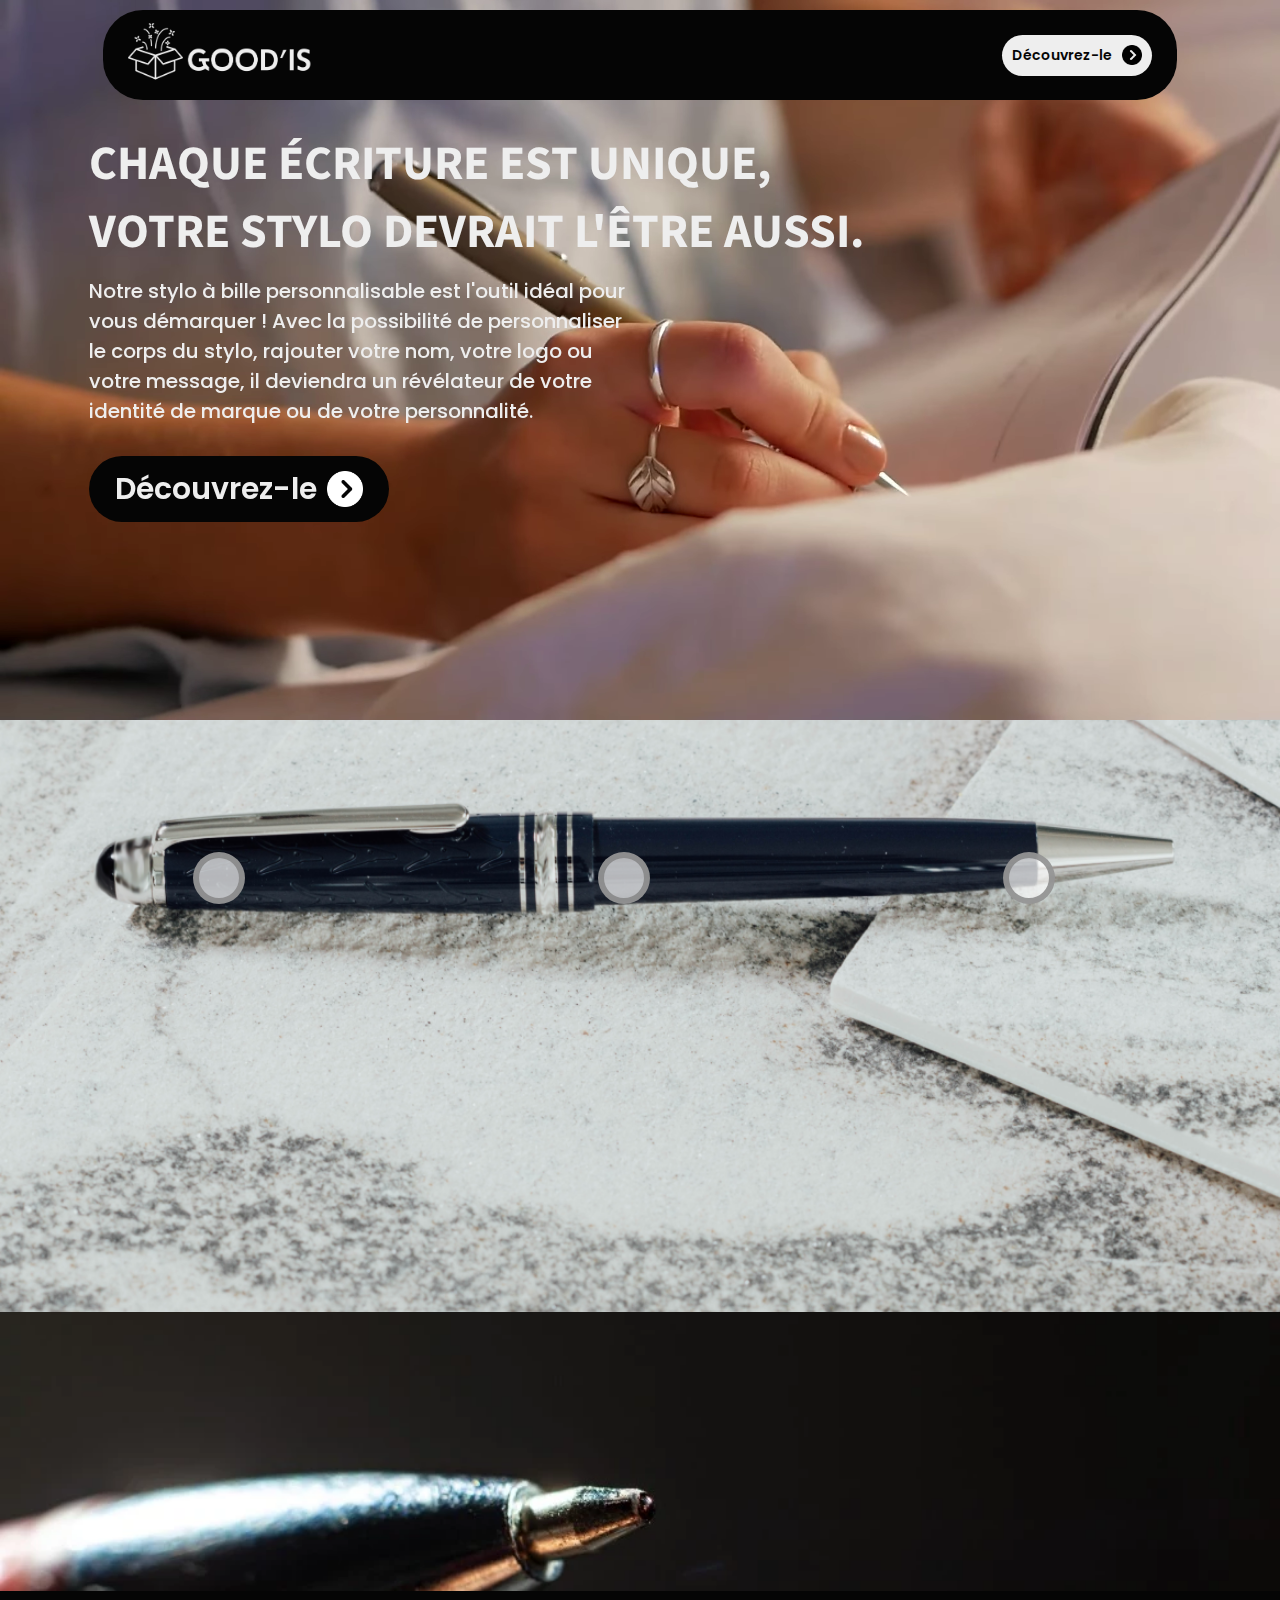
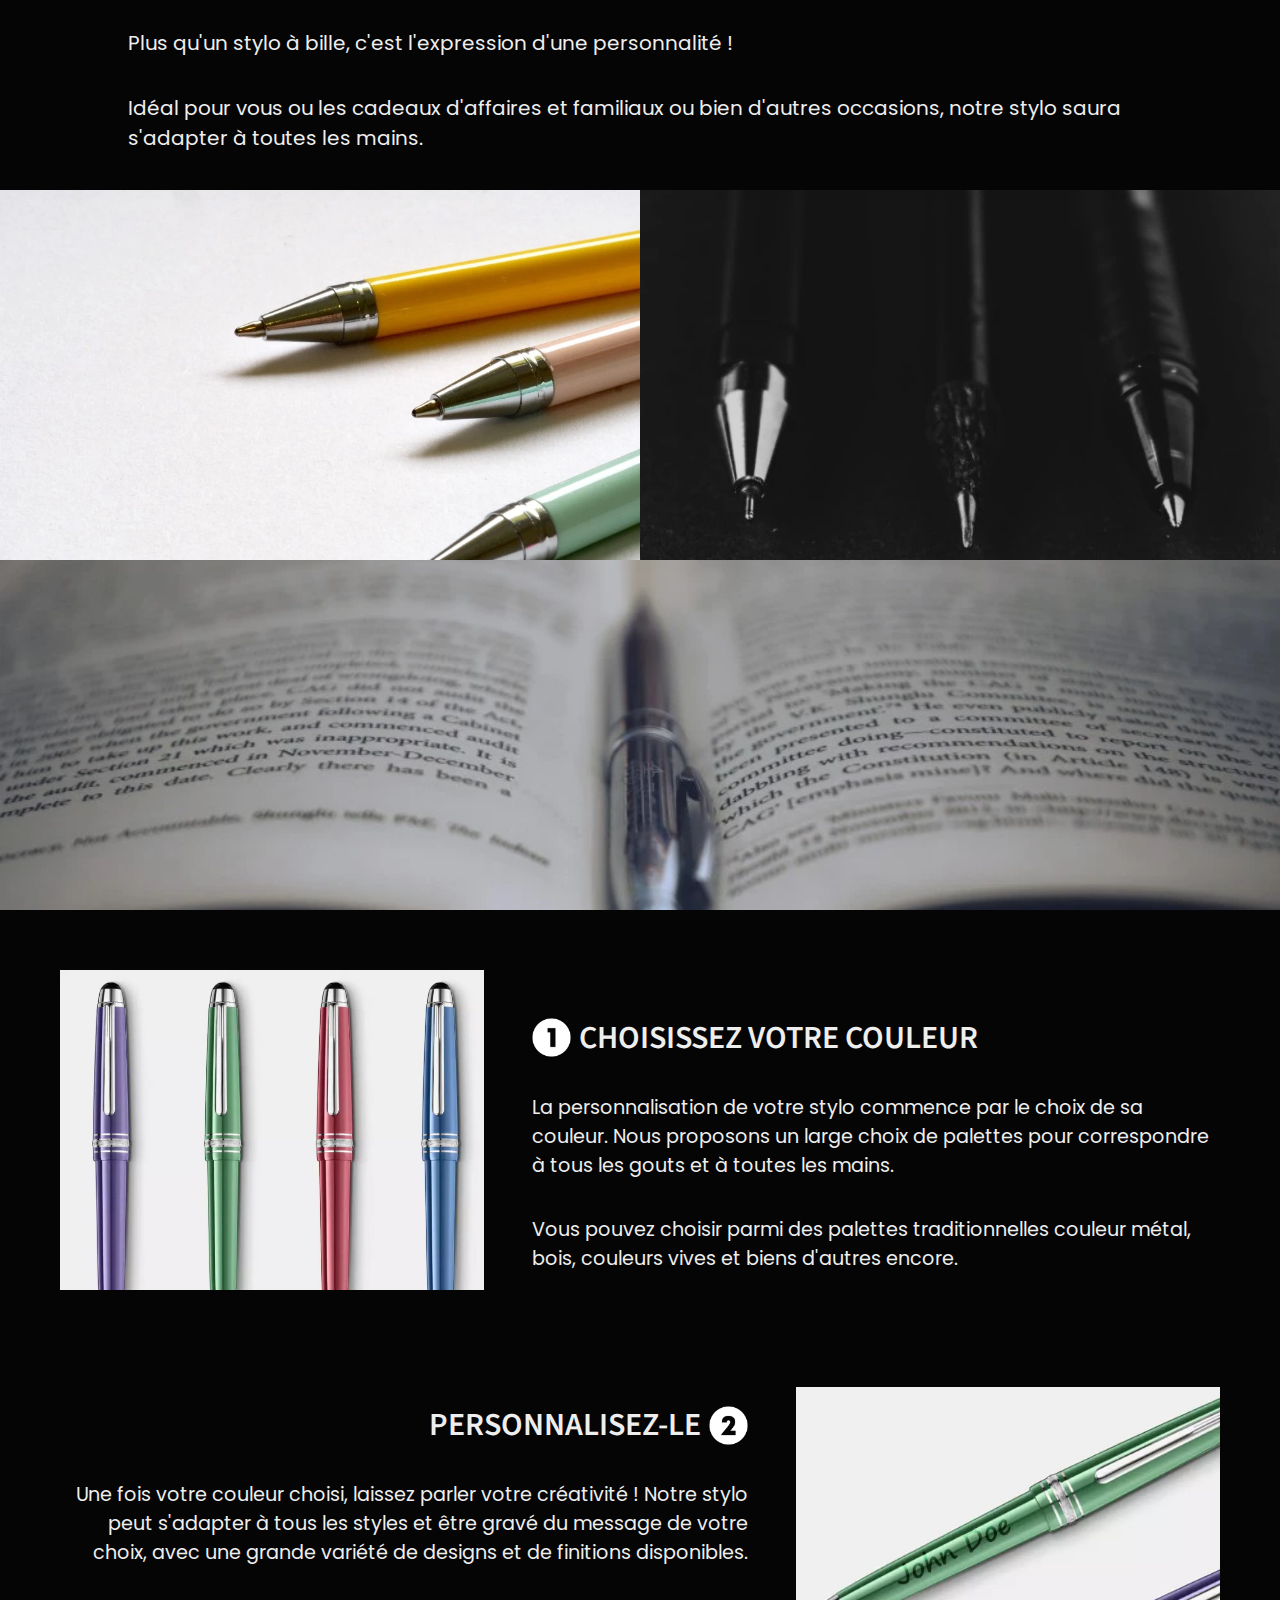
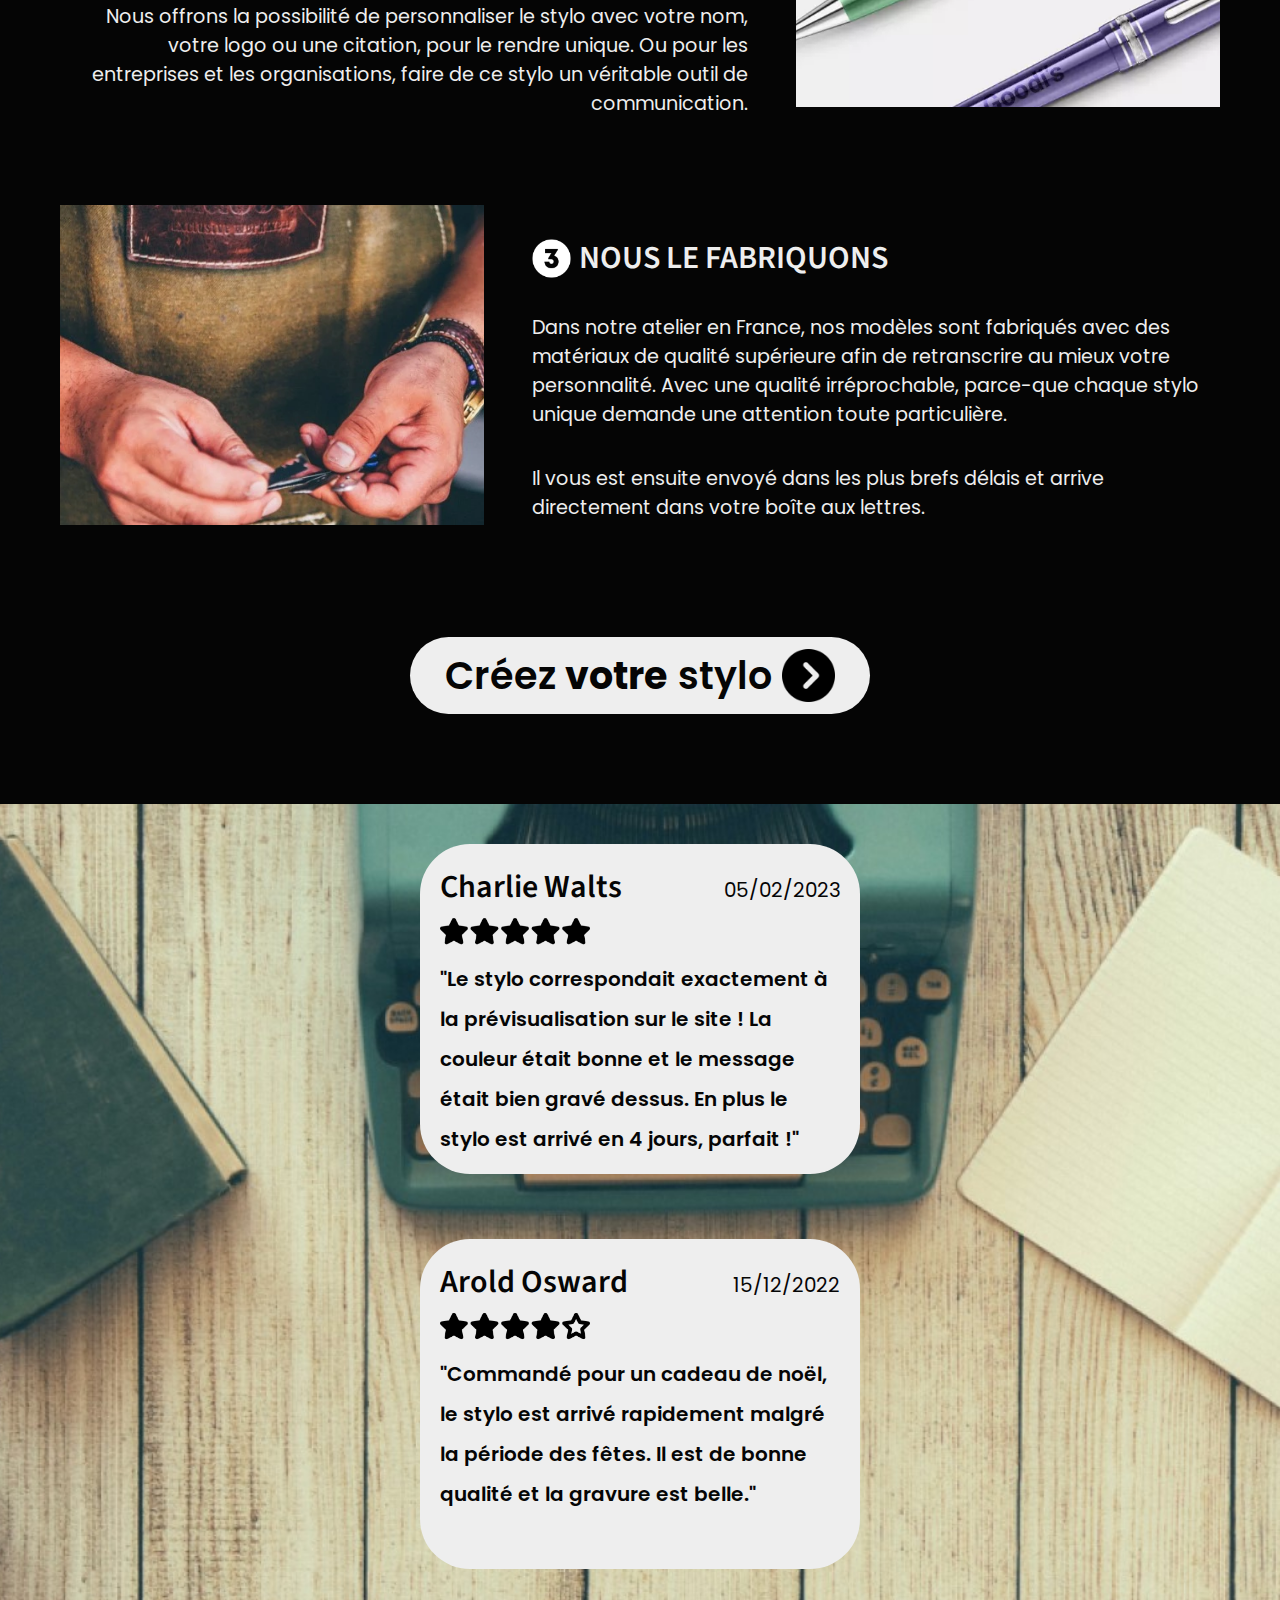
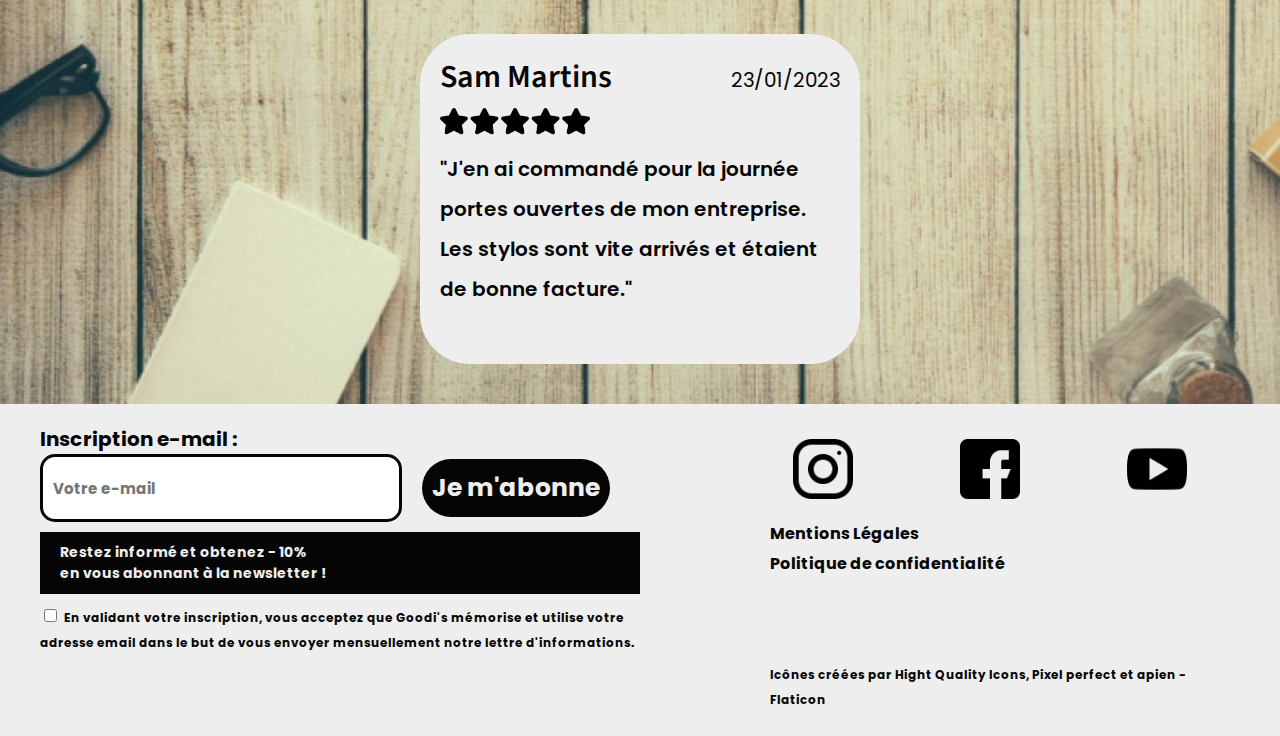
<file: index.html>
<!DOCTYPE html>
<html lang="fr">

<head>
    <meta charset="UTF-8">
    <meta http-equiv="X-UA-Compatible" content="IE=edge">
    <meta name="viewport" content="width=device-width, initial-scale=1.0">
    <meta name="description"
        content="Notre stylo à bille personnalisable est l'outil idéal pour vous démarquer ! Avec la possibilité de le personnaliser de A à Z, il deviendra un révélateur de votre identité de marque ou de votre personnalité. ">
    <link rel="stylesheet" href="style.css">
    <link rel="icon" href="./assets/Logo-1.png">
    <title>Good'is - Votre Stylo !</title>
</head>

<body>
    <header>
        <div class="video">
            <video autoplay muted loop id="header-video">
                <source src="./assets/00_HEADER.webm" type="video/webm">
                <source src="./assets/00_HEADER.mp4" type="video/mp4">
            </video>
        </div>
        <div class="title">
            <h1>Chaque écriture est unique,<br>votre stylo devrait l'être aussi.</h1>
            <p>
                Notre stylo à bille personnalisable est l'outil idéal pour vous démarquer ! Avec la possibilité de
                personnaliser le
                corps du stylo, rajouter votre nom, votre logo ou votre message, il deviendra un révélateur de votre
                identité de marque
                ou de votre personnalité.
            </p>

            <div class="header-btn">
                <a href="./404/404.html" class="btn black">Découvrez-le<img src="./assets/fleche-R-black.png"
                        srcset="./assets/WEBP/fleche-R-black.webp" alt="flèche-droite"></a>
            </div>
        </div>
        <nav class="mobile">
            <img srcset="./assets/WEBP/Goodis-1.webp , ./assets/Goodis-1.png" src="./assets/Goodis-1.png"
                alt="Logo de Goodies">
            <div class="nav-btn">
                <a href="./404/404.html" class="btn">Découvrez-le<img src="./assets/fleche-R-black.png"
                        srcset="./assets/WEBP/fleche-R-black.webp" alt=" flèche-droite"></a>
            </div>
        </nav>
    </header>


    <section id="description">
        <div class="maquette-circle">
            <div id="check-1" class="check">
                <input type="checkbox" id="circle1">
                <label for="circle1" class="circle" id="label-circle1"></label>
                <div id="card-1" class="card">
                    <img src="./assets/Stylo-maquette2-gp1.png" srcset="./assets/WEBP/Stylo-maquette2-gp1.webp"
                        alt="Bouchon du stylo">
                    <h2>Pratique</h2>
                    <p>Notre stylo à bille est équipé d'un clip qui vous permet de le fixer à votre poche, pour une
                        utilisation facile et
                        rapide à tout moment.</p>
                </div>
            </div>
            <div id="check-2" class="check">
                <label for="circle2" class="circle" id="label-circle2"></label>
                <input type="checkbox" id="circle2">
                <div id="card-2" class="card">
                    <img src="./assets/Stylo-maquette2-gp2.png" srcset="./assets/WEBP/Stylo-maquette2-gp2.webp"
                        alt="Corps du stylo">
                    <h2>Fonctionnel</h2>
                    <p>Grâce à son designs ergonomiques, il est confortable à tenir en main, même pour de longues
                        périodes
                        d'utilisation.</p>
                </div>
            </div>
            <div id="check-3" class="check">
                <label for="circle3" class="circle" id="label-circle3"></label>
                <input type="checkbox" id="circle3">
                <div id="card-3" class="card">
                    <img src="./assets/Stylo-maquette2-gp3.png" srcset="./assets/WEBP/Stylo-maquette2-gp3.webp"
                        alt="Mine du stylo">
                    <h2>Durable</h2>
                    <p>Avec sa pointe fine et résistante, vous pourrez rédiger avec une grande précision. Vous ne
                        craindrez
                        pas les tâches ou
                        bavures</p>
                </div>
            </div>

        </div>
    </section>


    <div id="spliter">
        <div class="spliter-img"><img src="./assets/Spliter-1.jpg" srcset="./assets/WEBP/Spliter-1.webp"
                alt="spliter un"></div>
        <div class="spliter-text">
            <p>Plus qu'un stylo à bille, c'est l'expression d'une personnalité !</p>
            <br>
            <p> Idéal pour vous ou les cadeaux
                d'affaires et familiaux
                ou bien d'autres occasions, notre stylo saura s'adapter à toutes les mains.</p>
        </div>
        <div class="spliter-img"><img src="./assets/Spliter-4.jpg" srcset="./assets/WEBP/Spliter-4.webp"
                alt="spliter deux">
        </div>
        <div class="spliter-img"><img src="./assets/Spliter-2.jpg" srcset="./assets/WEBP/Spliter-2.webp"
                alt="spliter trois"></div>
        <div class="spliter-img"><img src="./assets/Spliter-3.jpg" srcset="./assets/WEBP/Spliter-3.webp"
                alt="spliter trois"></div>
    </div>

    <section id="steps">
        <div class="steps" id="step-1">
            <div class="step-text">
                <h3><img src="./assets/numero-un.png" srcset="./assets/WEBP/numero-un.webp" alt="Etape une"> Choisissez
                    votre couleur</h3>
                <p>La personnalisation de votre stylo commence par le choix de sa couleur. Nous proposons un large choix
                    de palettes pour
                    correspondre à tous les gouts et à toutes les mains.</p>
                <br>
                <p> Vous pouvez choisir parmi des palettes traditionnelles couleur métal, bois, couleurs vives et biens
                    d'autres encore.</p>
            </div>
            <div class="step-img">
                <img src="./assets/step-1.png" srcset="./assets/WEBP/step-1.webp" alt="Stylo de différentes couleurs">
            </div>
        </div>
        <div class="steps" id="step-2">
            <div class="step-text">
                <h3> Personnalisez-le <img src="./assets/numero-2.png" srcset="./assets/WEBP/numero-2.webp"
                        alt="Etape deux"></h3>
                <p>Une fois votre couleur choisi, laissez parler votre créativité ! Notre stylo peut s'adapter à tous
                    les styles et être
                    gravé du message de votre choix, avec une grande variété de designs et de finitions disponibles.</p>
                <br>
                <p>Nous offrons la possibilité de personnaliser le stylo avec votre nom, votre logo ou une citation,
                    pour le rendre
                    unique. Ou pour les entreprises et les organisations, faire de ce stylo un véritable outil de
                    communication.
                </p>
            </div>
            <div class="step-img">
                <img src="./assets/step-2.png" srcset="./assets/WEBP/step-2.webp" alt="Stylo avec gravures">
            </div>
        </div>
        <div class="steps" id="step-3">
            <div class="step-text">
                <h3><img src="./assets/numero-3.png" srcset="./assets/WEBP/numero-3.webp" alt="Etape trois">Nous le
                    fabriquons</h3>
                <p>Dans notre atelier en France, nos modèles sont fabriqués avec des matériaux de qualité supérieure
                    afin de retranscrire
                    au mieux votre personnalité.
                    Avec une qualité irréprochable, parce-que chaque stylo unique demande une attention toute
                    particulière.
                </p>
                <br>
                <p>Il vous est ensuite envoyé dans les plus brefs délais et arrive directement dans votre boîte aux
                    lettres.
                </p>
            </div>
            <div class="step-img">
                <img src="./assets/step-3.jpg" srcset="./assets/WEBP/step-3.webp" alt="Photo de l'atelier">
            </div>
        </div>
        <div class="steps-btn">
            <a href="./404/404.html" class="btn">Créez<span>votre</span> stylo <img src="./assets/fleche-R-black.png"
                    srcset="./assets/WEBP/fleche-R-black.webp" alt="flèche-droite"></a>
        </div>
    </section>

    <section id="reviews">
        <div class="review-1">
            <div class="profil">
                <h4>Charlie Walts</h4>
                <p>05/02/2023</p>
            </div>
            <img src="./assets/rating5.png" srcset="./assets/WEBP/rating5.webp" alt="5 étoiles">
            <p>"Le stylo correspondait exactement à la prévisualisation sur le site ! La
                couleur était bonne et le message était bien
                gravé dessus. En plus le stylo est arrivé en 4 jours, parfait !"</p>
        </div>
        <div class="review-2">
            <div class="profil">
                <h4>Arold Osward</h4>
                <p>15/12/2022</p>
            </div>
            <img src="./assets/rating4.png" srcset="./assets/WEBP/rating4.webp" alt="4 étoiles">
            <p>"Commandé pour un cadeau de noël, le stylo est arrivé rapidement malgré la période des fêtes. Il est de
                bonne qualité
                et la gravure est belle."</p>
        </div>
        <div class="review-3">
            <div class="profil">
                <h4>Sam Martins</h4>
                <p>23/01/2023</p>
            </div>
            <img src="./assets/rating5.png" srcset="./assets/WEBP/rating5.webp" alt="5 étoiles">
            <p>"J'en ai commandé pour la journée portes ouvertes de mon entreprise. Les stylos sont vite arrivés et
                étaient de bonne
                facture."</p>
        </div>
    </section>

    <footer id="footer">
        <form action="./404/404.html">
            <label for="newsletter">Inscription e-mail :</label>
            <div>
                <input type="email" name="newsletter" id="newsletter" placeholder="Votre e-mail">
                <label for="submit" class="none">Je m'abonne</label>
                <input type="submit" name="submit" id="submit" class="btn" value="Je m'abonne">
            </div>
            <p class="reduction">Restez informé et obtenez - 10% <br>en
                vous abonnant à la newsletter !</p>
            <input type="checkbox" id="RGPD" required>
            <label for="RGPD" class="RGPD">En validant votre inscription, vous acceptez que Goodi's mémorise et utilise
                votre adresse
                email dans le but de vous
                envoyer mensuellement notre lettre d'informations.</label>
        </form>
        <div class="links">
            <div id="icones-reseaux">
                <a href="./404/404.html"><img src="./assets/instagram.png" srcset="./assets/WEBP/instagram.webp"
                        alt="Instagram"></a>
                <a href="./404/404.html"><img src="./assets/facebook.png" srcset="./assets/WEBP/facebook.webp"
                        alt="Facebook"></a>
                <a href="./404/404.html"><img src="./assets/youtube.png" srcset="./assets/WEBP/youtube.webp"
                        alt="Youtube"></a>
            </div>
            <p><a href="./mentions-légales/mentions-légales.html">Mentions Légales</a></p>
            <p><a href="./mentions-légales/confidentialité.html">Politique de confidentialité</a></p>
            <p><a href="https://www.flaticon.com/fr/icones-gratuites/" title="Flaticon.com" class="flaticon">Icônes
                    créées
                    par
                    Hight
                    Quality Icons, Pixel perfect et apien - Flaticon</a></p>
        </div>
    </footer>

    <div class="spare-space">

    </div>

</body>

</html>
</file>
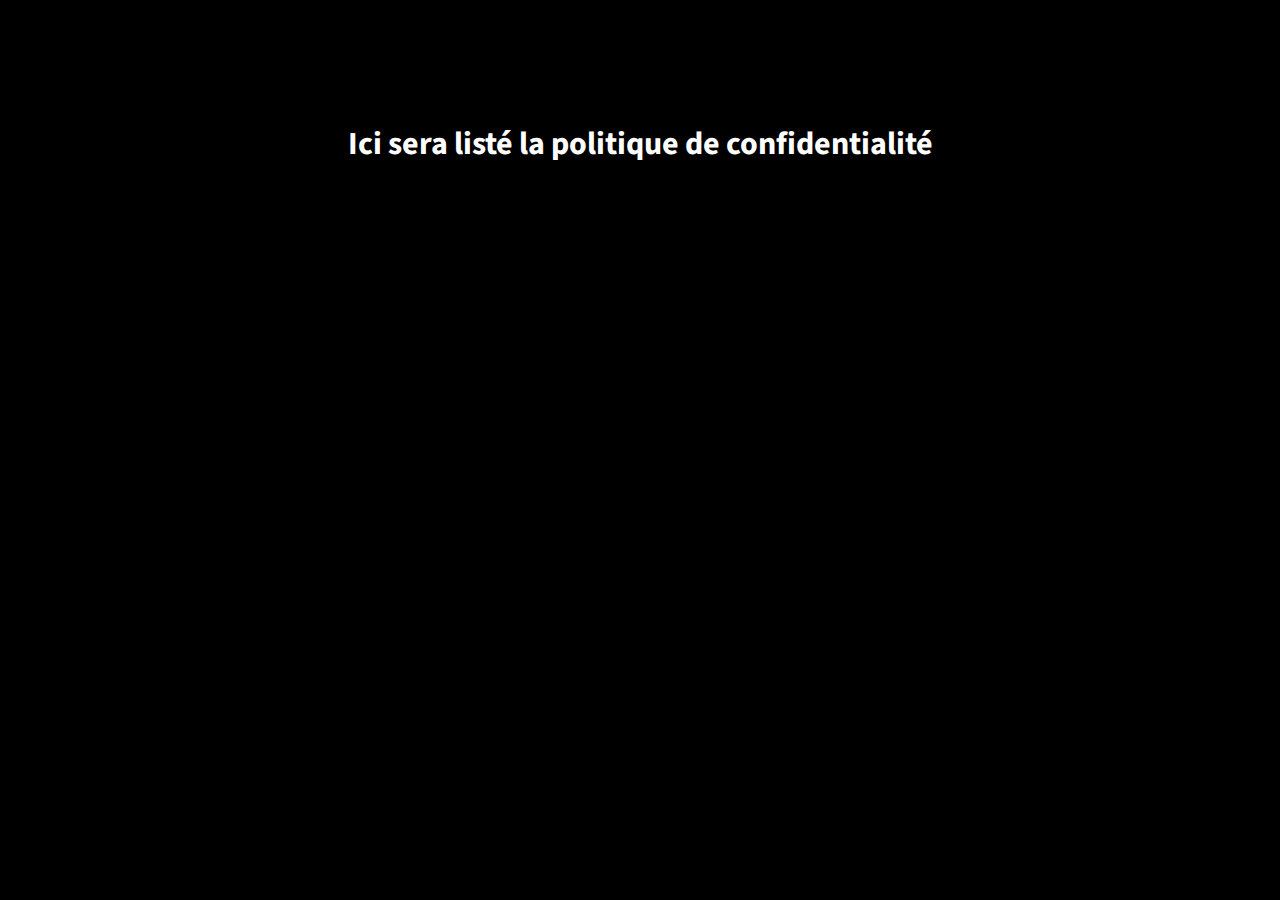
<file: mentions-légales/confidentialité.html>
<!DOCTYPE html>
<html lang="fr">

<head>
    <meta charset="UTF-8">
    <meta http-equiv="X-UA-Compatible" content="IE=edge">
    <meta name="viewport" content="width=device-width, initial-scale=1.0">
    <link rel="stylesheet" href="mentions.css">
    <title>Goodi's - Conditions Générales</title>
</head>

<body>
    <h1>Ici sera listé la politique de confidentialité</h1>
</body>

</html>
</file>
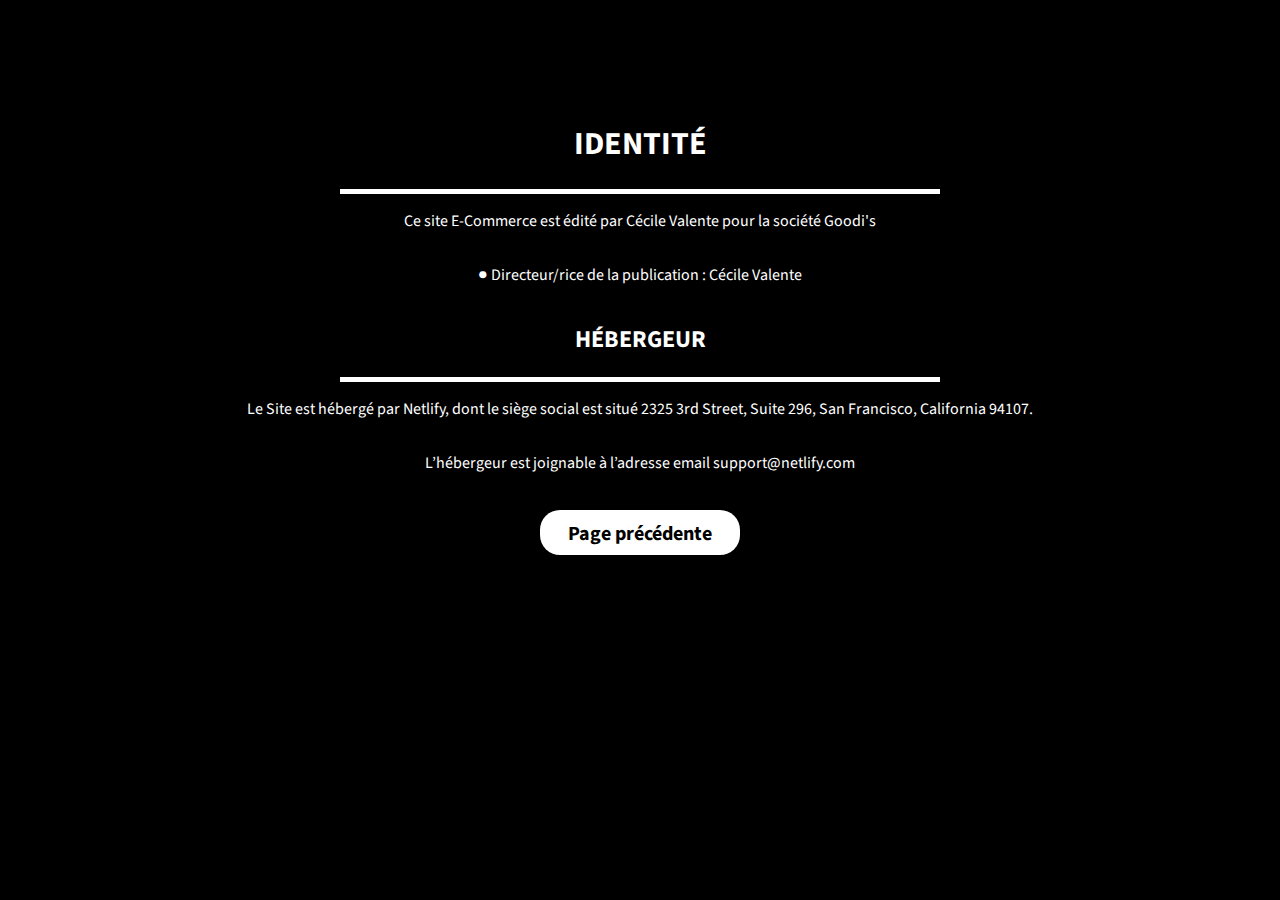
<file: mentions-légales/mentions-légales.html>
<!DOCTYPE html>
<html lang="fr">

<head>
    <meta charset="UTF-8">
    <meta http-equiv="X-UA-Compatible" content="IE=edge">
    <meta name="viewport" content="width=device-width, initial-scale=1.0">
    <link rel="stylesheet" href="mentions.css">
    <title>Goodi's - Mentions Légales</title>
</head>

<body>
    <h1>IDENTITÉ</h1>
    <div></div>
    <p>Ce site E-Commerce est édité par Cécile Valente pour la société Goodi's</p>
    <p>
        ● Directeur/rice de la publication : Cécile Valente</p>
    <h2>HÉBERGEUR</h2>
    <div></div>
    <p>
        Le Site est hébergé par Netlify, dont le siège social est situé 2325 3rd Street, Suite 296, San Francisco,
        California
        94107.</p>

    <p>L’hébergeur est joignable à l’adresse email support@netlify.com</p>

    <div class="btn">
        <a href="./../index.html"> Page précédente</a>
    </div>
</body>

</html>
</file>
<file: style.css>
@import url("https://fonts.googleapis.com/css2?family=Source+Sans+Pro:ital,wght@0,200;0,300;0,400;0,600;0,700;0,900;1,200;1,300;1,400;1,600;1,700;1,900&display=swap");
@import url("https://fonts.googleapis.com/css2?family=Poppins:ital,wght@0,100;0,200;0,300;0,400;0,500;0,600;0,700;0,800;0,900;1,100;1,200;1,300;1,400;1,500;1,600;1,700;1,800;1,900&display=swap");

html {
  width: 100%;
  scroll-behavior: smooth;
  scroll-padding-top: 130px;
  font-family: "Poppins", sans-serif;
}

body {
  background-color: #050505;
  color: #eeeeee;
  padding: 0;
  margin: 0;
}

picture {
  display: inline-block;
  height: 100%;
}

h4 {
  font-family: "Source Sans Pro", sans-serif;
  font-size: 20px;
}

a:hover {
  cursor: pointer;
}

.spare-space {
  height: 90px;
}

header,
.description {
  z-index: 1;
}

.btn {
  display: flex;
  gap: 10px;
  align-items: center;
  justify-content: center;
  color: #050505;
  text-decoration: none;
  background-color: #eeeeee;
  font-size: 22px;
  font-weight: 600;
  border-radius: 50px;
  padding: 10px 10px;
}

.btn img {
  width: 15%;
  height: 15%;
}

#spliter div {
  overflow: hidden;
}

header {
  display: flex;
  flex-direction: column;
  align-items: center;
}

.video {
  width: 100%;
  height: auto;
  position: relative;
}

#header-video {
  display: block;
  margin: auto;
  height: auto;
  width: 100%;
}

.title {
  padding: 15px;
  width: 90%;
  background-color: #050505;
  z-index: 1;
}

.title h1 {
  font-family: "Source Sans Pro", sans-serif;
  text-transform: uppercase;
  font-size: 20px;
  font-weight: bold;
}

.title p {
  font-size: 15px;
  font-weight: 500;
  margin-bottom: 20px;
}

.header-btn {
  width: 230px;
  margin-bottom: 35px;
}

#description {
  position: relative;
  overflow: hidden;
  height: 650px;
  width: 100%;
}

#description {
  background: url(./assets/stylo-maquette-mobile.jpg) no-repeat;
  background-size: cover;
  background-position: center;
  background-attachment: scroll;
  z-index: 1;
}

.maquette-circle {
  display: flex;
  flex-direction: column;
  position: absolute;
  top: 0%;
  left: 10%;
}

.check {
  display: flex;
  flex-direction: row;
  align-items: center;
  margin-top: 20px;
}

.maquette-circle input {
  display: none;
}

.maquette-circle label {
  height: 30px;
  width: 30px;
  border-radius: 100%;
  background-color: rgb(255, 255, 255, 0.7);
  border: 6px solid rgb(130, 130, 130, 0.8);
}

#cards {
  display: flex;
  flex-direction: column;
  gap: 30px;
  position: absolute;
  top: 575px;
  left: 150px;
}

.card {
  opacity: 0;
  display: flex;
  align-items: flex-start;
  flex-direction: column;
  overflow: hidden;
  color: #050505;
  box-shadow: 5px 5px 5px #050505;
  background-color: #eeeeee;
  width: 220px;
  height: 180px;
  border-radius: 30px;
  padding-bottom: 5px;
  margin: 0px 0px 10px 10px;
}

.card img {
  opacity: 0;
  height: 60px;
  width: 100%;
  object-fit: cover;
}

.card h2 {
  opacity: 0;
  margin: 0;
  font-family: "Source Sans Pro", sans-serif;
  font-size: 20px;
  font-weight: 600;
  padding: 0 15px;
}

.card p {
  opacity: 0;
  margin: 0;
  font-family: "Poppins", sans-serif;
  font-size: 12px;
  padding: 0 10px 0 15px;
}

input[type="checkbox"]:checked ~ .card {
  opacity: 100;
}

input[type="checkbox"]:checked ~ .card img {
  opacity: 100;
}

input[type="checkbox"]:checked ~ .card h2 {
  opacity: 100;
}

input[type="checkbox"]:checked ~ .card p {
  opacity: 100;
}

.mobile {
  position: fixed;
  bottom: 10px;
  z-index: 0;
  background-color: #050505;
  width: 280px;
  padding: 15px 10px;
  border-radius: 20px;
  display: flex;
  justify-content: space-around;
  align-content: center;
  align-items: center;
}

nav img {
  width: 35%;
  height: 80%;
}

.nav-btn {
  width: 150px;
}

.nav-btn a {
  font-size: 14px;
}

#spliter {
  display: flex;
  flex-direction: column;
}

#spliter img {
  z-index: -1;
}

#spliter div:nth-child(1) {
  height: 200px;
}

#spliter div:nth-child(1) img {
  position: relative;
  width: 100%;
}

#spliter div:nth-child(2) {
  padding: 1em 2em;
}

#spliter div:nth-child(3) {
  height: 225px;
}

#spliter div:nth-child(3) img {
  position: relative;
  width: 100%;
}

#spliter div:nth-child(4) {
  height: 250px;
}

#spliter div:nth-child(4) img {
  position: relative;
  width: 100%;
}

#spliter div:nth-child(5) {
  height: 160px;
}

#spliter div:nth-child(5) img {
  position: relative;
  width: 100%;
}

#steps {
  display: flex;
  flex-direction: column;
  align-items: center;
}

.step-text {
  padding: 30px 30px;
}

.step-text h3 {
  font-family: "Source Sans Pro", sans-serif;
  font-size: 22px;
  font-weight: 600;
  text-transform: uppercase;
}

.step-text p {
  font-size: 15px;
}

.step-text img {
  width: 39px;
  height: 39px;
  vertical-align: middle;
  margin: 0 8px 0 0;
}

.step-img {
  width: 100%;
  height: 240px;
  overflow: hidden;
}

.step-img img {
  width: 100%;
  z-index: -1;
}

#step-2 .step-img img {
  width: 100%;
  transform: scale(1.5);
  position: relative;
  top: -10%;
  right: -15%;
}

#step-3 .step-img img {
  width: 100%;
  transform: scale(1.2);
  position: relative;
  top: 10%;
}

#step-2 .step-text {
  text-align: end;
}

#step-2 .step-text img {
  margin: 0 0 0 8px;
}

.steps-btn {
  width: 270px;
  margin: 30px 0;
}

.btn span {
  font-weight: bold;
}

#reviews {
  height: 890px;
  background-image: url(./assets/reviews.jpg);
  background-position: 53% 10%;
  background-size: 500%;
  display: flex;
  flex-direction: column;
  align-items: center;
  gap: 65px;
  padding: 40px 0;
  color: #050505;
}

#reviews > div {
  background-color: #eeeeee;
  border-radius: 50px;
  width: 280px;
  height: 250px;
  padding: 15px 20px;
}

#reviews > div > p {
  font-size: 16px;
  font-weight: 700;
}

.profil {
  display: flex;
  flex-direction: row;
  justify-content: space-between;
  align-items: baseline;
}

.profil h4,
p {
  margin: 5px 0;
}

#reviews img {
  width: 92px;
}

footer {
  background-color: #eeeeee;
  color: #050505;
  padding: 20px 10px;
}

footer form div {
  display: flex;
  justify-content: space-between;
  align-items: center;
}

footer .btn {
  background-color: #050505;
  color: #eeeeee;
}

footer .none {
  display: none;
}

footer label {
  font-size: 20px;
  font-weight: 700;
}

footer input[type="email"] {
  border: 3px solid #050505;
  border-radius: 15px;
  width: 170px;
  height: 42px;
  font-family: "Poppins", sans-serif;
  font-size: 10px;
  font-weight: 700;
  padding-left: 5px;
}

footer input[type="submit"] {
  font-family: "Poppins", sans-serif;
  font-size: 10px;
  font-weight: 700;
  border: 0px;
}

footer input[type="submit"]:hover {
  cursor: pointer;
}

.reduction {
  background-color: #050505;
  color: #eeeeee;
  font-size: 14px;
  font-weight: bold;
  padding: 10px 20px;
  margin: 10px 0;
}

.RGPD {
  font-size: 10px;
}

.links p {
  padding: 0 30px;
}

#icones-reseaux {
  display: flex;
  justify-content: space-around;
  margin: 15px 0;
}

#icones-reseaux img {
  width: 60px;
  height: 60px;
}

.flaticon {
  font-size: 12px;
}

footer a {
  text-decoration: none;
  color: #050505;
  font-weight: 700;
}

footer a:hover {
  text-decoration: underline;
  color: #050505;
  font-weight: 900;
}

footer a:visited {
  text-decoration: none;
  color: #050505;
  font-weight: 700;
}

/*///////////////////////Responsive/////////////////////////////*/

@media (min-width: 320px) {
  #reviews > div {
    width: 80%;
  }
}

@media (min-width: 375px) {
  .maquette-circle {
    left: 16%;
  }

  .mobile {
    width: 320px;
  }

  footer input[type="email"] {
    width: 200px;
  }

  footer input[type="submit"] {
    font-size: 15px;
  }

  #spliter div:nth-child(1) img {
    position: relative;
    width: 100%;
    top: -20%;
  }

  #spliter div:nth-child(3) {
    height: 250px;
  }

  #spliter div:nth-child(3) img {
    position: relative;
    width: 100%;
    top: -15%;
  }

  #spliter div:nth-child(4) img {
    top: -50%;
  }

  #spliter div:nth-child(5) {
    height: 225px;
  }

  #step-2 .step-img img {
    width: 100%;
    transform: scale(1.2);
    position: relative;
    top: -25%;
    right: -10%;
  }
}

@media (min-width: 425px) {
  .maquette-circle {
    left: 20%;
  }

  #step-2 .step-img img {
    width: 100%;
    position: relative;
    transform: scale(1);
    top: -40%;
    right: 0%;
  }
}

@media (min-width: 768px) {
  .mobile {
    width: 80%;
    height: 70px;
    z-index: 1;
    justify-content: space-between;
    position: fixed;
    top: 10px;
    padding: 5px 25px;
    border-radius: 40px;
  }

  nav > img {
    width: 150px;
    height: 55px;
    padding-top: 10px;
  }

  #description {
    display: flex;
    justify-content: center;
    width: 100%;
    height: 27.6em;
    z-index: 0;
    background-image: url(./assets/Stylo-maquette2.png);
    background-size: cover;
    background-position: center;
    transform: none;
  }

  .title {
    position: absolute;
    top: 0px;
    padding: 120px 0 70px 50px;
    width: 90%;
    background: none;
  }

  .header-btn .btn {
    background-color: #050505;
    color: #eeeeee;
  }

  .header-btn .btn img {
    content: url(./assets/fleche-R-white.png);
    width: 13%;
    height: 13%;
  }

  .maquette-circle {
    justify-content: space-around;
    flex-direction: row;
    width: 95%;
    height: 100%;
    top: 5rem;
    left: 1rem;
  }

  .check {
    flex-direction: column;
    gap: 3rem;
  }

  .spliter-text {
    padding: 2rem 8rem !important;
  }

  #spliter {
    flex-direction: row;
    flex-wrap: wrap;
  }

  #spliter div:nth-child(1) {
    width: 100%;
    height: 279px;
  }

  #spliter div:nth-child(1) img {
    position: relative;
    top: -60%;
  }

  #spliter div:nth-child(2) {
    width: 100%;
  }

  #spliter div:nth-child(3) {
    width: 50%;
    height: 280px;
  }

  #spliter div:nth-child(3) img {
    position: relative;
    width: 100%;
    top: 0%;
  }

  #spliter div:nth-child(4) {
    width: 50%;
    height: 280px;
  }

  #spliter div:nth-child(4) img {
    position: relative;
    width: 100%;
    top: -30%;
  }

  #spliter div:nth-child(5) {
    width: 100%;
    height: 280px;
  }

  #spliter div:nth-child(5) img {
    position: relative;
    width: 100%;
    top: -20%;
  }

  .steps {
    display: flex;
    flex-direction: row-reverse;
    justify-content: space-around;
    align-items: center;
    width: 100%;
    padding-bottom: 80px;
  }

  .step-text {
    width: 20rem;
    padding: 0;
  }

  .step-img {
    width: 20rem;
    height: 15rem;
  }

  #steps div:nth-child(2) {
    flex-direction: row;
  }

  #step-2 .step-img img {
    top: -15%;
    right: 0%;
  }

  #reviews {
    background-size: cover;
  }

  #reviews > div {
    width: 280px;
  }

  footer {
    display: flex;
    flex-direction: row;
  }

  footer form {
    width: 60%;
  }

  .spare-space {
    display: none;
  }
}

@media (min-width: 1024px) {
  body {
    display: flex;
    flex-direction: column;
    align-content: center;
  }

  .mobile {
    padding: 10px 25px;
  }

  nav > img {
    width: 200px;
    height: 75px;
  }

  .video {
    overflow: hidden;
  }

  .title h1 {
    font-size: 3rem;
    margin: 10px 0px;
  }

  .title p {
    font-size: 20px;
    width: 545px;
  }

  .header-btn {
    margin-top: 30px;
    width: 300px;
  }

  .header-btn .btn {
    background-color: #050505;
    color: #eeeeee;
  }

  .header-btn a {
    font-size: 30px;
  }

  .header-btn .btn img {
    content: url("./assets/fleche-R-white.png");
    width: 13%;
    height: 13%;
  }

  #description {
    display: flex;
    justify-content: center;

    background-image: url(./assets/Stylo-maquette2.png);
    background-size: cover;

    width: 100%;
    height: 37rem;
  }

  .check {
    gap: 2rem;
  }

  .maquette-circle {
    align-items: flex-start;
    justify-content: space-around;
    width: 95%;
    height: 100%;
    top: 7rem;
  }

  .card {
    display: flex;
    justify-content: flex-start;
    align-items: flex-start;
    width: 280px;
    height: 300px;
  }

  .maquette-circle label {
    height: 40px;
    width: 40px;
  }

  .maquette-circle label:hover {
    cursor: pointer;
  }

  .card img {
    height: 100px;
  }

  .card h2 {
    font-size: 25px;
  }

  .card p {
    font-size: 18px;
  }

  #spliter {
    width: 100%;
  }

  .spliter-img {
    width: 100%;
  }

  #spliter div:nth-child(1) img {
    position: relative;
    top: -80%;
  }

  #spliter div:nth-child(3) {
    width: 50%;
    height: 370px;
  }

  #spliter div:nth-child(4) {
    width: 50%;
    height: 370px;
  }

  #spliter div:nth-child(5) {
    width: 100%;
    height: 350px;
  }

  .spliter-text p {
    font-size: 20px;
    line-height: 30px;
  }

  #steps {
    margin: 60px;
  }

  .steps {
    gap: 3rem;
  }

  .step-text {
    width: 780px;
  }

  .step-text h3 {
    font-size: 2rem;
    display: flex;
    align-items: center;
  }

  .step-text p {
    font-size: 1.2rem;
  }

  .step-img {
    width: 30rem;
    height: 20rem;
    background-size: cover !important;
    background-repeat: no-repeat !important;
  }

  #step-1,
  #step-3 {
    flex-direction: row-reverse;
  }

  #step-2 h3 {
    justify-content: flex-end;
  }

  #step-2 .step-img img {
    transform: scale(1.4);
    top: 0%;
    right: -10%;
  }

  #step-3 .step-img img {
    transform: scale(2);
    top: 0%;
    right: 10%;
  }

  .steps-btn {
    width: 460px;
  }

  .steps-btn a {
    font-size: 38px;
  }

  .steps-btn img {
    width: 12%;
    height: 12%;
  }

  #reviews {
    height: auto;
    background-size: 100%;
    flex-direction: column;
    justify-content: space-around;
    background-repeat: no-repeat;
    background-size: cover;
  }

  #reviews > div {
    width: 400px;
    height: 300px;
  }

  #reviews > div > p {
    font-size: 20px;
    font-weight: 600;
    line-height: 40px;
  }

  #reviews img {
    width: 150px;
  }

  .profil h4 {
    font-size: 2rem;
    font-weight: 600;
  }

  .profil p {
    font-size: 20px;
  }

  footer {
    justify-content: space-between;
    padding: 20px 40px;
  }

  footer form {
    width: 600px;
  }

  footer form div {
    justify-content: flex-start;
    gap: 20px;
    width: 570px;
  }

  footer input[type="email"] {
    width: 360px;
    height: 42px;
    padding: 10px;
    font-size: 15px;
  }

  footer input[type="submit"] {
    font-size: 25px;
  }

  footer input[type="submit"]:hover {
    cursor: pointer;
  }

  .moins-10 {
    font-size: 25px;
  }

  .RGPD {
    font-size: 12px;
  }

  .links {
    width: 500px;
  }

  .links p:nth-child(4) {
    padding-top: 80px;
  }

  .spare-space {
    display: none;
  }
}

@media (min-width: 1440px) {
  .video {
    height: 35rem;
  }

  .maquette-circle {
    top: 5rem;
  }

  .card {
    width: 22rem;
    height: 20rem;
  }

  .card img {
    height: 140px;
    margin-bottom: 1rem;
  }

  #spliter {
    justify-content: space-between;
  }

  #spliter div {
    overflow: hidden;
  }

  .spliter-text {
    display: flex;
    flex-direction: column;
    justify-content: center;
  }

  #spliter div:nth-child(1) {
    width: 444px;
    height: 370px;
    background-position: left;
  }

  #spliter div:nth-child(1) img {
    width: 150%;
    position: relative;
    top: 0%;
  }

  #spliter div:nth-child(2) {
    max-width: 400px;
    padding: 0 !important;
  }

  #spliter div:nth-child(3) {
    width: 40%;
    height: 370px;
  }

  #spliter div:nth-child(3) img {
    position: relative;
    width: 100%;
    top: -10%;
  }

  #spliter div:nth-child(4) {
    width: 50%;
    height: 388px;
  }

  #spliter div:nth-child(4) img {
    position: relative;
    width: 100%;
    top: -50%;
  }

  #spliter div:nth-child(5) {
    width: 50%;
    height: 388px;
  }

  #spliter div:nth-child(5) img {
    position: relative;
    width: 100%;
    top: 0%;
  }

  #step-2 .step-img img {
    width: 100%;
    position: relative;
    transform: scale(1.2);
    top: -30%;
    right: -10%;
  }

  #step-3 .step-img img {
    width: 100%;
    position: relative;
    transform: scale(1.2);
    top: 0%;
    right: 0%;
  }

  #reviews {
    flex-direction: row;
    padding: 50px 30px;
  }
  #reviews > div {
    width: 25rem;
    height: 20rem;
  }
}

@media (min-width: 1070px) {
  #description {
    background-position: 50% 40%;
  }
}
</file>
<file: mentions-légales/mentions.css>
@import url("https://fonts.googleapis.com/css2?family=Source+Sans+Pro:ital,wght@0,200;0,300;0,400;0,600;0,700;0,900;1,200;1,300;1,400;1,600;1,700;1,900&display=swap");

html {
  width: 100%;
  scroll-behavior: smooth;
  scroll-padding-top: 130px;
  font-family: "Poppins", sans-serif;
}

body {
  background-color: rgb(0, 0, 0);
  color: rgb(255, 255, 255);
  padding: 100px;
  margin: 0;
  font-family: "Source Sans Pro", sans-serif;
  text-align: center;
  display: flex;
  flex-direction: column;
  align-items: center;
}

div {
  width: 600px;
  height: 5px;
  background-color: #fff;
}

.btn {
  width: 180px !important;
  height: 25px;
  background-color: rgb(255, 255, 255);
  text-align: center;
  margin-top: 20px;
  padding: 10px;
  border-radius: 20px;
}

.btn a {
  font-size: 20px;
  text-decoration: none;
  color: rgb(0, 0, 0);
  font-weight: bold;
}

.btn a:visited {
  color: rgb(0, 0, 0);
}
</file>
